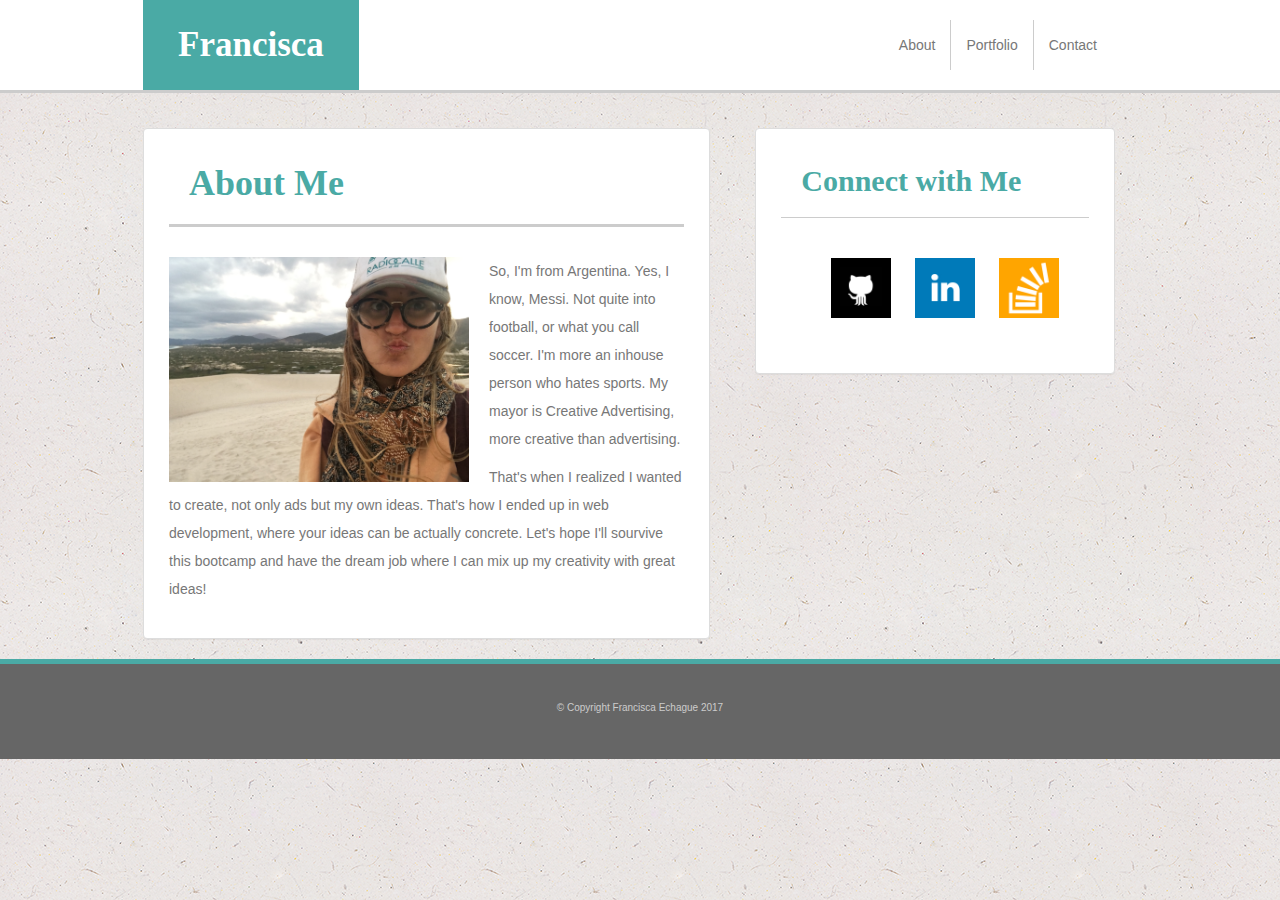
<file: index.html>
<!DOCTYPE html>
<html>

	<head>
		<title>Francisca</title>
		<link rel="stylesheet" href="https://maxcdn.bootstrapcdn.com/bootstrap/3.3.6/css/bootstrap.min.css">
		<link rel="stylesheet" type="text/css" href="style.css">
		<script src="https://maxcdn.bootstrapcdn.com/bootstrap/3.3.7/js/bootstrap.min.js" integrity="sha384-Tc5IQib027qvyjSMfHjOMaLkfuWVxZxUPnCJA7l2mCWNIpG9mGCD8wGNIcPD7Txa" crossorigin="anonymous"></script>

	</head>

		<nav class="row-navbar-navbar-default">

		  <div class="container">
		    <div class="navbar-header">
		      <a class="navbar-brand" href="#"><strong>Francisca</strong></a>
		    </div>
		    <ul class="nav navbar-nav navbar-right">
		      <li><a href="#">About</a></li>
		      <li><a href="portfolio.html" id="Contact">Portfolio</a></li>
		      <li><a href="contact.html">Contact</a></li>
		    </ul>
		  </div>
		  
		</nav>




	<body>


		
		<div class="container" id="master">




			<div class="row"> <!--master row-->


				<div class="col-md-7"> <!--Section1-->

					<div class="panel panel-default" id="panel1">
					  <div class="panel-body">
					    <h1><strong>About Me</strong></h1>

						<img class="myPic" src="images/myPic.jpg">

						<p>So, I'm from Argentina. Yes, I know, Messi. Not quite into football, or what you call soccer. I'm more an inhouse person who hates sports. My mayor is Creative Advertising, more creative than advertising.</p>
						<p>That's when I realized I wanted to create, not only ads but my own ideas. That's how I ended up in web development, where your ideas can be actually concrete. Let's hope I'll sourvive this bootcamp and have the dream job where I can mix up my creativity with great ideas!</p>
					  </div>
					</div>

					

					
				</div> <!--Section1-->






				<div class="col-md-3">

					<div class="container"> <!--Section2-->

						<div class="row"> <!--row1 Section2-->
							<div class="col-md-4">



								<div class="panel panel-default" id="panel2"> <!--Panel-->
								  <div class="panel-body">
								    
								    <h2><strong>Connect with Me</strong></h2>
								    <div class="logos">
								    <a class="hvr-bounce-in" href="https://github.com/franciscaechague" target="_blank"><img src="images/githublogo.jpg" id="github"></a>
								    <a  class="hvr-bounce-in" href="https://www.linkedin.com/in/francisca-echague-9959aba2/" target="_blank"><img src="images/linkedinlogo.jpg" id="linkedin"></a>
								    <a class="hvr-bounce-in" href="https://stackoverflow.com/users/8110620/francisca-echague" target="_blank"><img src="images/stackoverflowlogo.png" id="stackoverflow"></a>
								    </div>


								  </div>
								</div>
							
						</div> <!--row1 Section2-->

						<div class="row"> <!--row2 Section2-->
							<p>&nbsp;</p>
						</div> <!--row2 Section2-->
						

					</div> <!--container Section2-->
					
				</div> <!--Section2-->


				<div class="col-md-2"> <!--vacio-->
					<p>&nbsp;</p>
				</div>
				



			</div> <!--master row-->



			
		</div> <!-- container -->






	</div>


	<footer>

			<p>&copy; Copyright Francisca Echague 2017</p>

	</footer>

	</body>

</html>
</file>
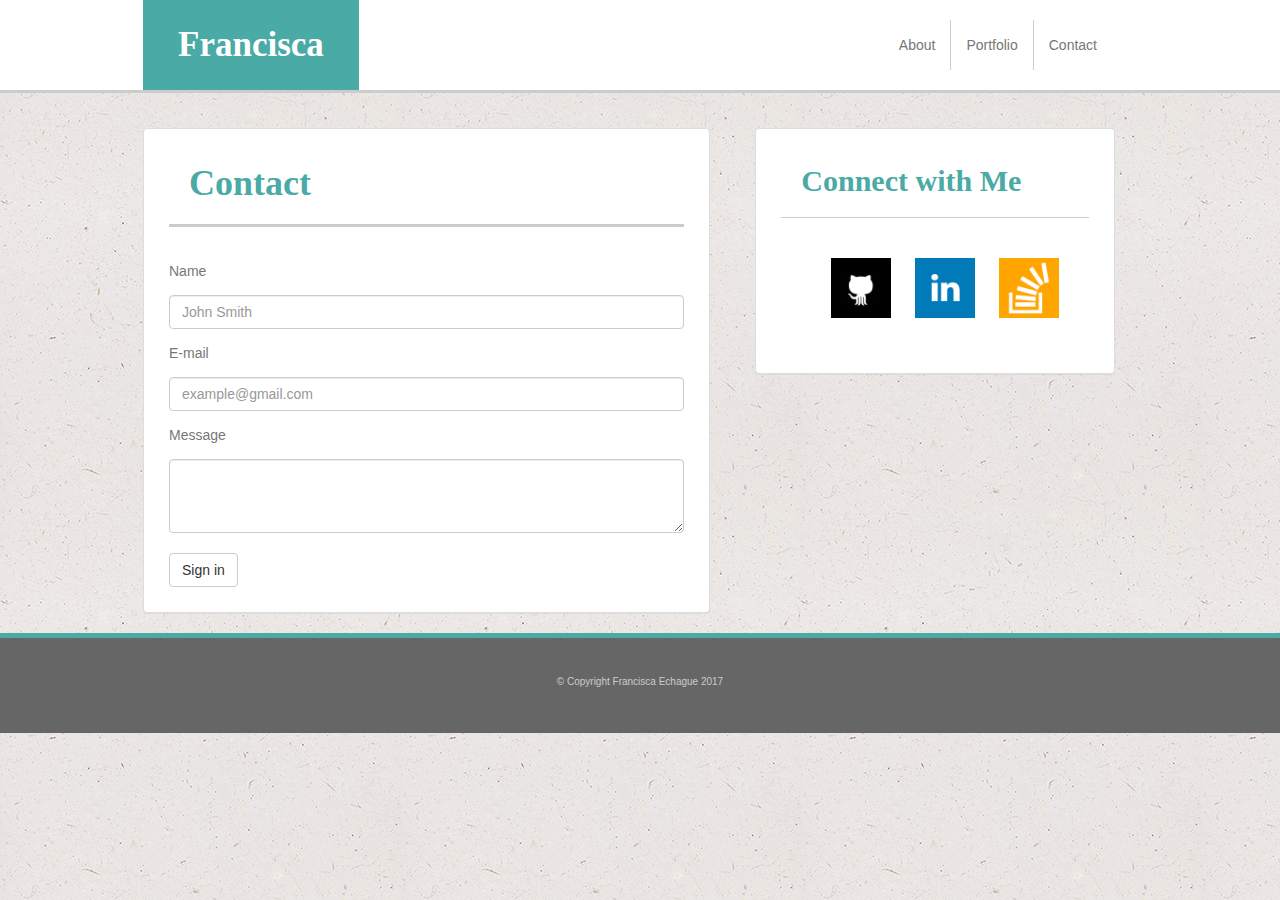
<file: contact.html>
<!DOCTYPE html>
<html>

	<head>
		<title>Francisca</title>
		<link rel="stylesheet" href="https://maxcdn.bootstrapcdn.com/bootstrap/3.3.6/css/bootstrap.min.css">
		<link rel="stylesheet" type="text/css" href="style.css">
		<script src="https://maxcdn.bootstrapcdn.com/bootstrap/3.3.7/js/bootstrap.min.js" integrity="sha384-Tc5IQib027qvyjSMfHjOMaLkfuWVxZxUPnCJA7l2mCWNIpG9mGCD8wGNIcPD7Txa" crossorigin="anonymous"></script>

	</head>

		<nav class="row-navbar-navbar-default">

		  <div class="container">
		    <div class="navbar-header">
		      <a class="navbar-brand" href="#"><strong>Francisca</strong></a>
		    </div>
		    <ul class="nav navbar-nav navbar-right">
		      <li><a href="index.html">About</a></li>
		      <li><a href="portfolio.html" id="Contact">Portfolio</a></li>
		      <li><a href="#">Contact</a></li>
		    </ul>
		  </div>
		  
		</nav>




	<body>


		
		<div class="container" id="master">




			<div class="row"> <!--master row-->


				<div class="col-md-7"> <!--Section1-->

				<div class="panel panel-default" id="panel1">
					  <div class="panel-body">
					    <h1><strong>Contact</strong></h1>

					    <p>Name</p>
					    <input type="text" class="form-control" placeholder="John Smith">

					    <p>E-mail</p>
					    <input type="text" class="form-control" placeholder="example@gmail.com">

					    <p>Message</p>
					    <textarea class="form-control" rows="3"></textarea>
					    
					    <button type="submit" class="btn btn-default">Sign in</button>

						

					  </div>
					</div>




					

					
				</div> <!--Section1-->






				<div class="col-md-3">

					<div class="container"> <!--Section2-->

						<div class="row"> <!--row1 Section2-->
							<div class="col-md-4">



								<div class="panel panel-default" id="panel2"> <!--Panel-->
								  <div class="panel-body">
								    
								    <h2><strong>Connect with Me</strong></h2>
								    <div class="logos">
								    <a class="hvr-bounce-in" href="https://github.com/franciscaechague" target="_blank"><img src="images/githublogo.jpg" id="github"></a>
								    <a  class="hvr-bounce-in" href="https://www.linkedin.com/in/francisca-echague-9959aba2/" target="_blank"><img src="images/linkedinlogo.jpg" id="linkedin"></a>
								    <a class="hvr-bounce-in" href="https://stackoverflow.com/users/8110620/francisca-echague" target="_blank"><img src="images/stackoverflowlogo.png" id="stackoverflow"></a>
								    </div>


								  </div>
								</div>
							
						</div> <!--row1 Section2-->

						<div class="row"> <!--row2 Section2-->
							<p>&nbsp;</p>
						</div> <!--row2 Section2-->
						

					</div> <!--container Section2-->
					
				</div> <!--Section2-->


				<div class="col-md-2"> <!--vacio-->
					<p>&nbsp;</p>
				</div>
				



			</div> <!--master row-->



			
		</div> <!-- container -->






	</div>


	<footer>

			<p>&copy; Copyright Francisca Echague 2017</p>

	</footer>

	</body>

</html>
</file>
<file: style.css>
*{
	-webkit-margin-before: 0;
    -webkit-margin-after: 0;
}


body {
	position: relative;
	background-image: url("images/background.png");
	margin: 0 auto 0 auto;
	width: 100%;

}

#master {
	width: 80%;
	margin: 0 auto 0 auto;
}


.row-navbar-navbar-default {
	border-bottom: 3px solid;
	border-color: #cccccc;
	width: 100%;
	background-color: #ffffff;
	margin: 0 auto 0 auto;

}

nav .container {
	background-color: #ffffff;
	width: 80%;
}

.navbar-header {
	background-color: #4aaaa5;
	left: 20px;
	padding: 20px;
	color: white;
	font-family: "Georgia", "Times", "Times New Roman", "serif";
	font-size: 40px;

}

.navbar-brand {
	color: white;
	font-family: "Georgia", "Times", "Times New Roman", "serif";
	font-size: 35px;
}

nav ul {
	padding: 20px;
	position: relative;
	right: 20px;	
}

nav li a {
	color: #777777;
}

#Contact {
	border-left: 1px solid;
	border-right: 1px solid;
	border-color: #cccccc;
}

.myPic {
	width: 300px;
	height: auto;
	float: left;
	margin-right: 20px;
	margin-bottom: 5px;
}

h1 {
	font-family: "Georgia", "Times", "Times New Roman", "serif";
	border-bottom: 3px solid;
	border-color: #cccccc;
	padding: 0 20px 20px 20px;
	color: #4aaaa5;
	text-align: left;
	margin-bottom: 30px;
}

p {
	font-family: "Arial", "Helvetica Neue", "Helvetica", "sans-serif";
	line-height: 28px;
	color: #777777;
	margin-top: 10px;
}

.row {

}

h2 {
	font-family: "Georgia", "Times", "Times New Roman", "serif";
	border-bottom: 1px solid;
	border-color: #cccccc;
	padding: 0 20px 20px 20px;
	color: #4aaaa5;
	text-align: left;

}

.logos img {
	height: 60px;
	width: 60px;
	margin: 10px;
}

.logos {
	padding: 20px;
	margin: 0 auto 0 auto;
	position: relative;
	left: 20px;
}

.hvr-bounce-in {
  display: inline-block;
  vertical-align: middle;
  -webkit-transform: perspective(1px) translateZ(0);
  transform: perspective(1px) translateZ(0);
  box-shadow: 0 0 1px transparent;
  -webkit-transition-duration: 0.5s;
  transition-duration: 0.5s;
}
.hvr-bounce-in:hover, .hvr-bounce-in:focus, .hvr-bounce-in:active {
  -webkit-transform: scale(1.2);
  transform: scale(1.2);
  -webkit-transition-timing-function: cubic-bezier(0.47, 2.02, 0.31, -0.36);
  transition-timing-function: cubic-bezier(0.47, 2.02, 0.31, -0.36);
}

.panel-body {
	margin: 0px 10px 10px 10px;
}

#panel1 {
	margin-top: 35px;
}

#panel2 {
	margin-top: 35px;
}

footer {
	position: relative;
	background-color: #666666;
	border-top: 5px solid;
	border-color: #4aaaa5;
	height: 100px;
	width: 100%;
	bottom: 0px;

}

footer p {
	font-family: "Arial", "Helvetica Neue", "Helvetica", "sans-serif";
	font-size: 10px;
	color: #cccccc;
	text-align: center;
	padding: 20px;
	width: 100%;

}


button {
	margin-top: 20px;
}

.hippos img {
	width: 230px;
	height: 180px;
}

.hippos div {
	position: relative;
	float: left;
	margin: 10px;
}

.hippos p {
	position: absolute;
	bottom: 5px;
	color: white;
	background-color: #4aaaa5;
	text-align: center;
	padding: 10px;
	width: 230px;
	font-style: 

}
</file>
